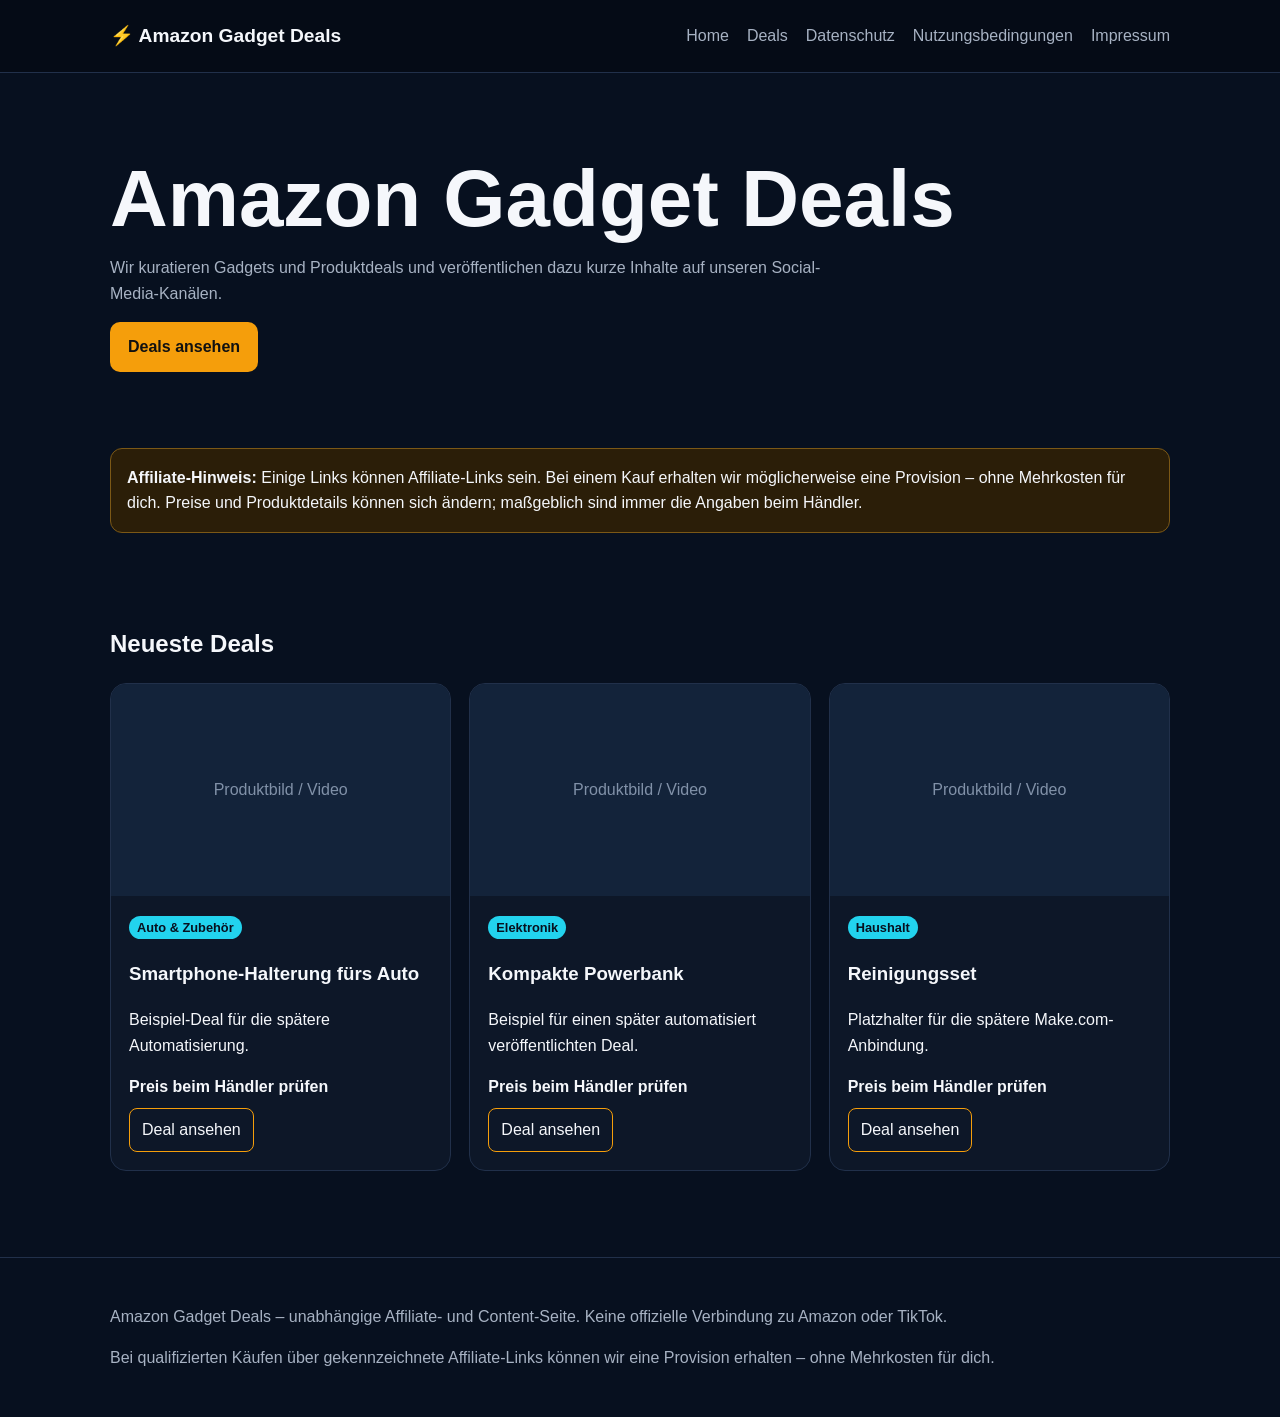
<file: index.html>
<!doctype html><html lang="de"><head><meta charset="utf-8"><meta name="viewport" content="width=device-width,initial-scale=1"><title>Amazon Gadget Deals</title><meta name="description" content="Gadget-Deals und Produkttipps."><link rel="stylesheet" href="style.css"></head><body><header><div class="wrap nav"><a class="brand" href="index.html">⚡ Amazon Gadget Deals</a><nav class="links"><a href="index.html">Home</a><a href="deals.html">Deals</a><a href="datenschutz.html">Datenschutz</a><a href="nutzungsbedingungen.html">Nutzungsbedingungen</a><a href="impressum.html">Impressum</a></nav></div></header><main><section class="hero"><div class="wrap"><h1>Amazon Gadget Deals</h1><p>Wir kuratieren Gadgets und Produktdeals und veröffentlichen dazu kurze Inhalte auf unseren Social-Media-Kanälen.</p><a class="cta" href="deals.html">Deals ansehen</a></div></section><section><div class="wrap"><div class="notice"><strong>Affiliate-Hinweis:</strong> Einige Links können Affiliate-Links sein. Bei einem Kauf erhalten wir möglicherweise eine Provision – ohne Mehrkosten für dich. Preise und Produktdetails können sich ändern; maßgeblich sind immer die Angaben beim Händler.</div></div></section><section><div class="wrap"><h2>Neueste Deals</h2><div id="deals" class="grid"></div></div></section></main><footer><div class="wrap"><p>Amazon Gadget Deals – unabhängige Affiliate- und Content-Seite. Keine offizielle Verbindung zu Amazon oder TikTok.</p><p>Bei qualifizierten Käufen über gekennzeichnete Affiliate-Links können wir eine Provision erhalten – ohne Mehrkosten für dich.</p></div></footer><script src="script.js"></script><script>loadDeals('deals')</script></body></html>
</file>
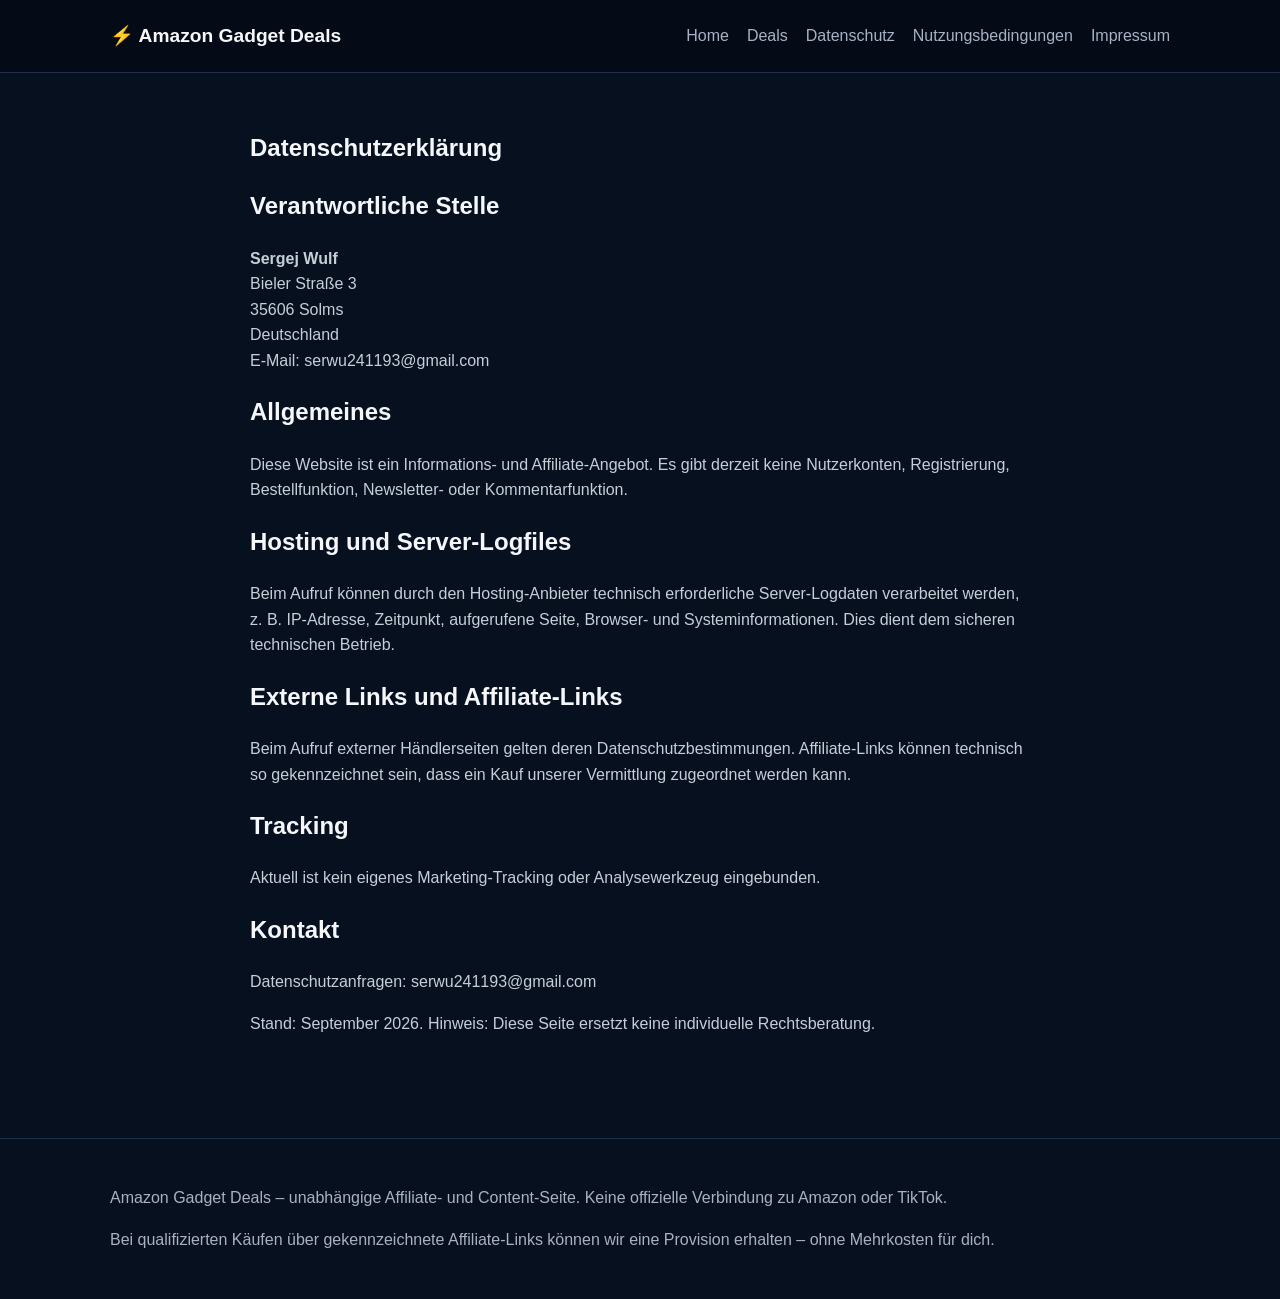
<file: datenschutz.html>
<!doctype html><html lang="de"><head><meta charset="utf-8"><meta name="viewport" content="width=device-width,initial-scale=1"><title>Datenschutz</title><link rel="stylesheet" href="style.css"></head><body><header><div class="wrap nav"><a class="brand" href="index.html">⚡ Amazon Gadget Deals</a><nav class="links"><a href="index.html">Home</a><a href="deals.html">Deals</a><a href="datenschutz.html">Datenschutz</a><a href="nutzungsbedingungen.html">Nutzungsbedingungen</a><a href="impressum.html">Impressum</a></nav></div></header><main><section><div class="wrap legal"><h1>Datenschutzerklärung</h1><h2>Verantwortliche Stelle</h2><p><strong>Sergej Wulf</strong><br>Bieler Straße 3<br>35606 Solms<br>Deutschland<br>E-Mail: serwu241193@gmail.com</p><h2>Allgemeines</h2><p>Diese Website ist ein Informations- und Affiliate-Angebot. Es gibt derzeit keine Nutzerkonten, Registrierung, Bestellfunktion, Newsletter- oder Kommentarfunktion.</p><h2>Hosting und Server-Logfiles</h2><p>Beim Aufruf können durch den Hosting-Anbieter technisch erforderliche Server-Logdaten verarbeitet werden, z. B. IP-Adresse, Zeitpunkt, aufgerufene Seite, Browser- und Systeminformationen. Dies dient dem sicheren technischen Betrieb.</p><h2>Externe Links und Affiliate-Links</h2><p>Beim Aufruf externer Händlerseiten gelten deren Datenschutzbestimmungen. Affiliate-Links können technisch so gekennzeichnet sein, dass ein Kauf unserer Vermittlung zugeordnet werden kann.</p><h2>Tracking</h2><p>Aktuell ist kein eigenes Marketing-Tracking oder Analysewerkzeug eingebunden.</p><h2>Kontakt</h2><p>Datenschutzanfragen: serwu241193@gmail.com</p><p>Stand: September 2026. Hinweis: Diese Seite ersetzt keine individuelle Rechtsberatung.</p></div></section></main><footer><div class="wrap"><p>Amazon Gadget Deals – unabhängige Affiliate- und Content-Seite. Keine offizielle Verbindung zu Amazon oder TikTok.</p><p>Bei qualifizierten Käufen über gekennzeichnete Affiliate-Links können wir eine Provision erhalten – ohne Mehrkosten für dich.</p></div></footer></body></html>
</file>
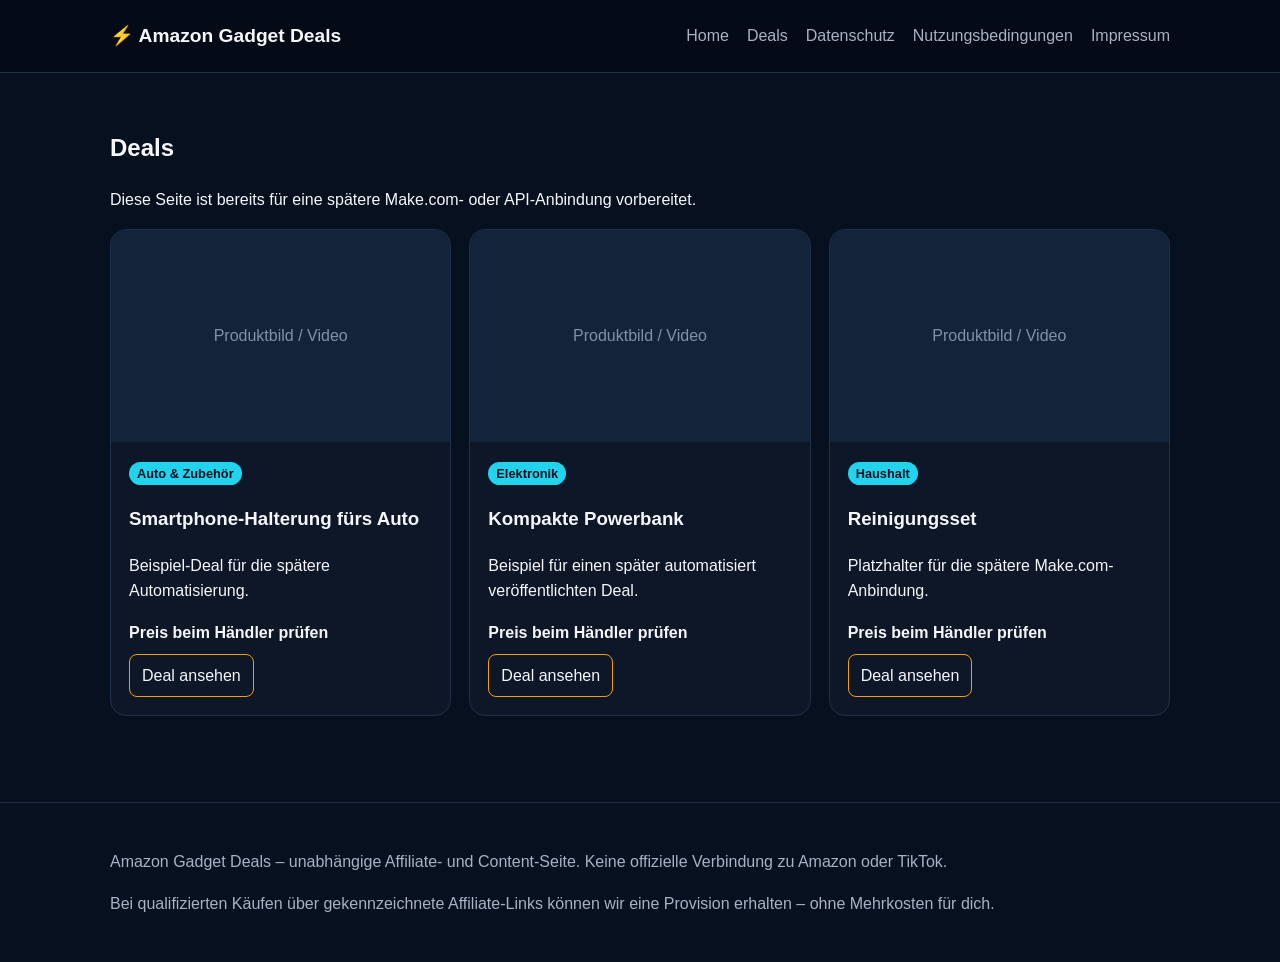
<file: deals.html>
<!doctype html><html lang="de"><head><meta charset="utf-8"><meta name="viewport" content="width=device-width,initial-scale=1"><title>Deals | Amazon Gadget Deals</title><link rel="stylesheet" href="style.css"></head><body><header><div class="wrap nav"><a class="brand" href="index.html">⚡ Amazon Gadget Deals</a><nav class="links"><a href="index.html">Home</a><a href="deals.html">Deals</a><a href="datenschutz.html">Datenschutz</a><a href="nutzungsbedingungen.html">Nutzungsbedingungen</a><a href="impressum.html">Impressum</a></nav></div></header><main><section><div class="wrap"><h1>Deals</h1><p>Diese Seite ist bereits für eine spätere Make.com- oder API-Anbindung vorbereitet.</p><div id="deals" class="grid"></div></div></section></main><footer><div class="wrap"><p>Amazon Gadget Deals – unabhängige Affiliate- und Content-Seite. Keine offizielle Verbindung zu Amazon oder TikTok.</p><p>Bei qualifizierten Käufen über gekennzeichnete Affiliate-Links können wir eine Provision erhalten – ohne Mehrkosten für dich.</p></div></footer><script src="script.js"></script><script>loadDeals('deals')</script></body></html>
</file>
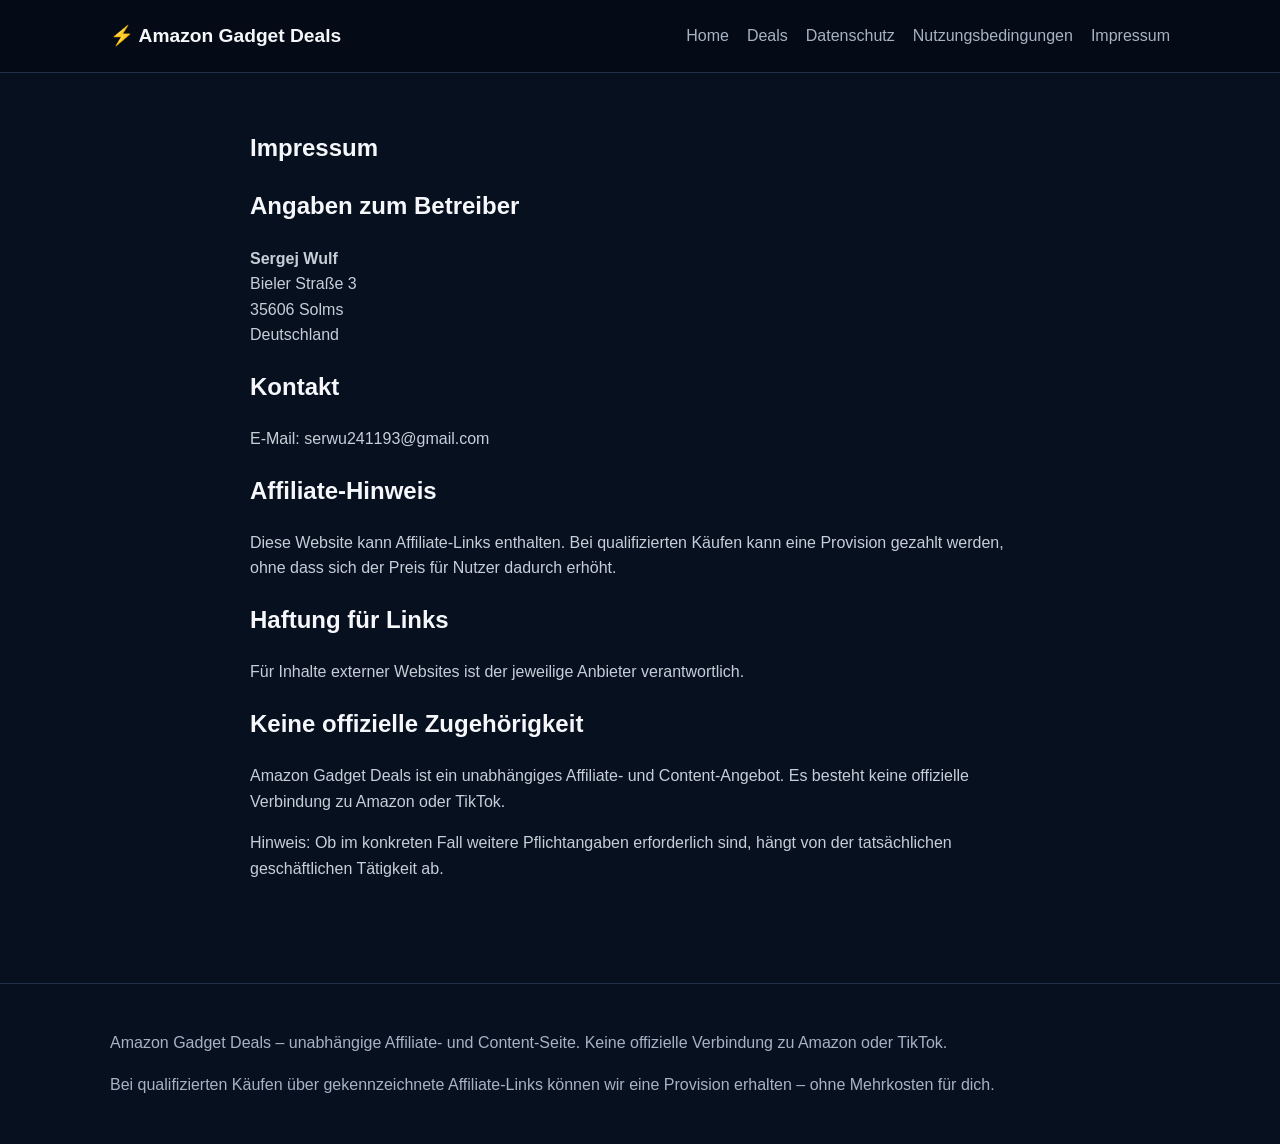
<file: impressum.html>
<!doctype html><html lang="de"><head><meta charset="utf-8"><meta name="viewport" content="width=device-width,initial-scale=1"><title>Impressum</title><link rel="stylesheet" href="style.css"></head><body><header><div class="wrap nav"><a class="brand" href="index.html">⚡ Amazon Gadget Deals</a><nav class="links"><a href="index.html">Home</a><a href="deals.html">Deals</a><a href="datenschutz.html">Datenschutz</a><a href="nutzungsbedingungen.html">Nutzungsbedingungen</a><a href="impressum.html">Impressum</a></nav></div></header><main><section><div class="wrap legal"><h1>Impressum</h1><h2>Angaben zum Betreiber</h2><p><strong>Sergej Wulf</strong><br>Bieler Straße 3<br>35606 Solms<br>Deutschland</p><h2>Kontakt</h2><p>E-Mail: serwu241193@gmail.com</p><h2>Affiliate-Hinweis</h2><p>Diese Website kann Affiliate-Links enthalten. Bei qualifizierten Käufen kann eine Provision gezahlt werden, ohne dass sich der Preis für Nutzer dadurch erhöht.</p><h2>Haftung für Links</h2><p>Für Inhalte externer Websites ist der jeweilige Anbieter verantwortlich.</p><h2>Keine offizielle Zugehörigkeit</h2><p>Amazon Gadget Deals ist ein unabhängiges Affiliate- und Content-Angebot. Es besteht keine offizielle Verbindung zu Amazon oder TikTok.</p><p>Hinweis: Ob im konkreten Fall weitere Pflichtangaben erforderlich sind, hängt von der tatsächlichen geschäftlichen Tätigkeit ab.</p></div></section></main><footer><div class="wrap"><p>Amazon Gadget Deals – unabhängige Affiliate- und Content-Seite. Keine offizielle Verbindung zu Amazon oder TikTok.</p><p>Bei qualifizierten Käufen über gekennzeichnete Affiliate-Links können wir eine Provision erhalten – ohne Mehrkosten für dich.</p></div></footer></body></html>
</file>
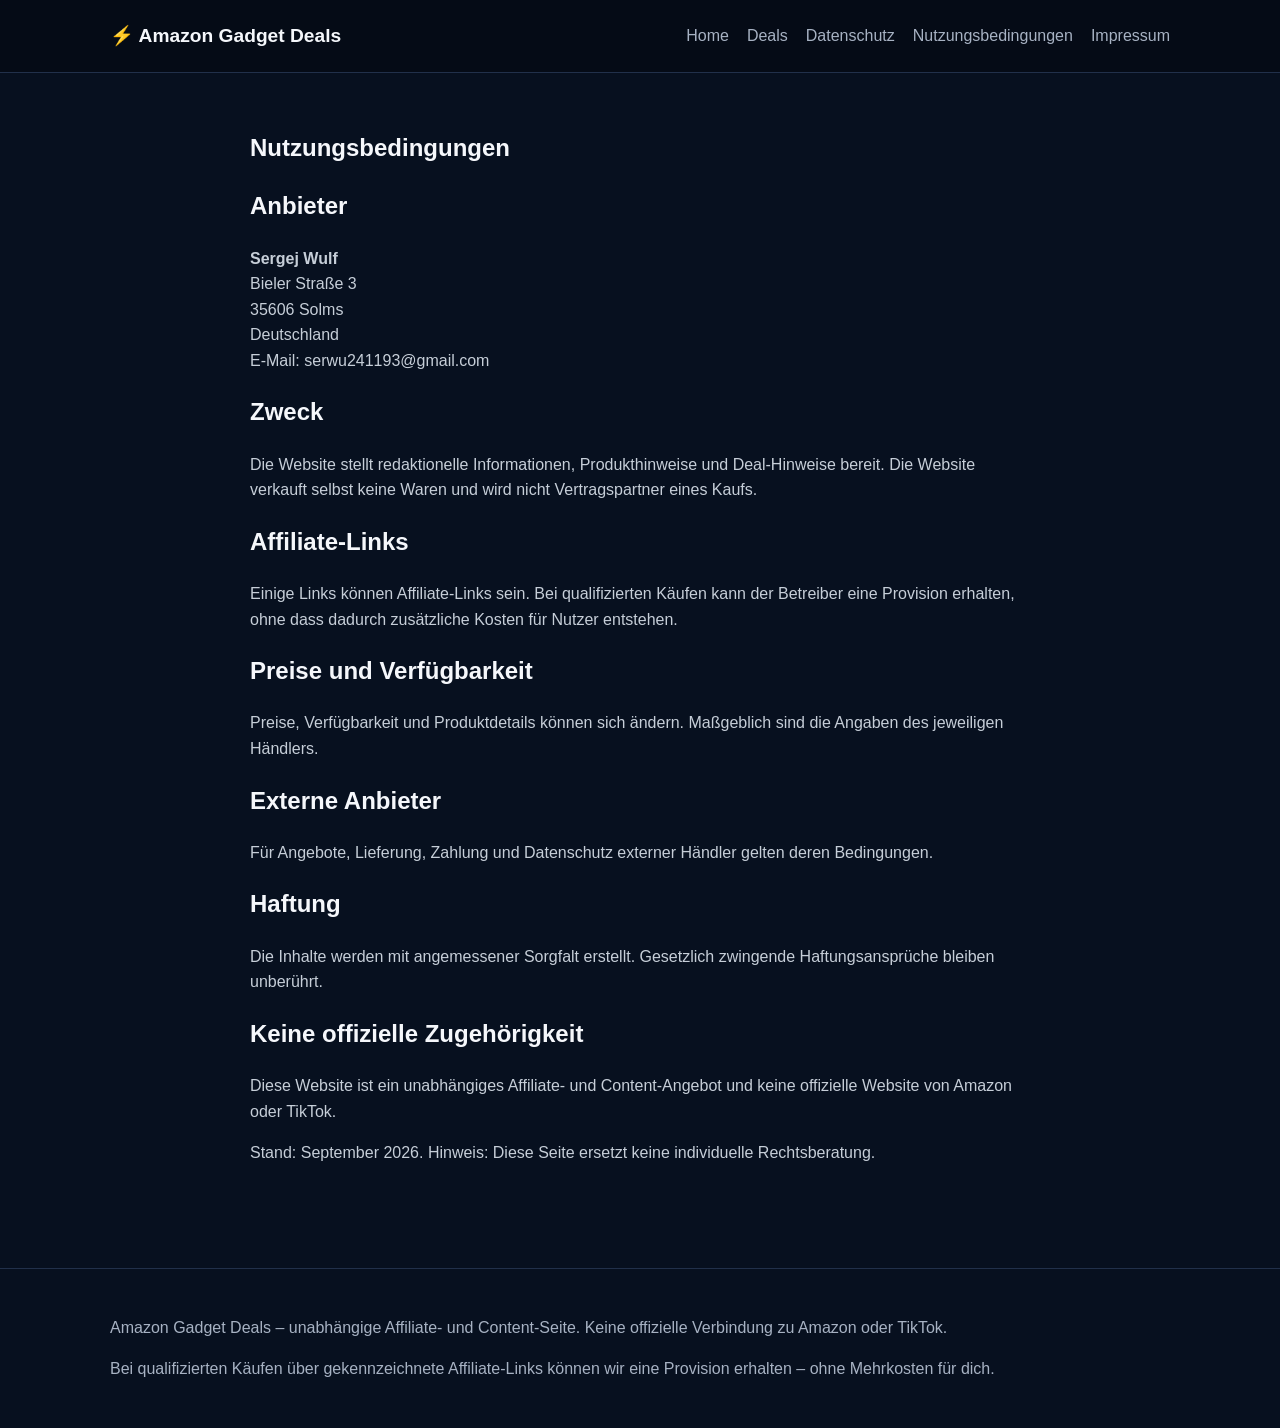
<file: nutzungsbedingungen.html>
<!doctype html><html lang="de"><head><meta charset="utf-8"><meta name="viewport" content="width=device-width,initial-scale=1"><title>Nutzungsbedingungen</title><link rel="stylesheet" href="style.css"></head><body><header><div class="wrap nav"><a class="brand" href="index.html">⚡ Amazon Gadget Deals</a><nav class="links"><a href="index.html">Home</a><a href="deals.html">Deals</a><a href="datenschutz.html">Datenschutz</a><a href="nutzungsbedingungen.html">Nutzungsbedingungen</a><a href="impressum.html">Impressum</a></nav></div></header><main><section><div class="wrap legal"><h1>Nutzungsbedingungen</h1><h2>Anbieter</h2><p><strong>Sergej Wulf</strong><br>Bieler Straße 3<br>35606 Solms<br>Deutschland<br>E-Mail: serwu241193@gmail.com</p><h2>Zweck</h2><p>Die Website stellt redaktionelle Informationen, Produkthinweise und Deal-Hinweise bereit. Die Website verkauft selbst keine Waren und wird nicht Vertragspartner eines Kaufs.</p><h2>Affiliate-Links</h2><p>Einige Links können Affiliate-Links sein. Bei qualifizierten Käufen kann der Betreiber eine Provision erhalten, ohne dass dadurch zusätzliche Kosten für Nutzer entstehen.</p><h2>Preise und Verfügbarkeit</h2><p>Preise, Verfügbarkeit und Produktdetails können sich ändern. Maßgeblich sind die Angaben des jeweiligen Händlers.</p><h2>Externe Anbieter</h2><p>Für Angebote, Lieferung, Zahlung und Datenschutz externer Händler gelten deren Bedingungen.</p><h2>Haftung</h2><p>Die Inhalte werden mit angemessener Sorgfalt erstellt. Gesetzlich zwingende Haftungsansprüche bleiben unberührt.</p><h2>Keine offizielle Zugehörigkeit</h2><p>Diese Website ist ein unabhängiges Affiliate- und Content-Angebot und keine offizielle Website von Amazon oder TikTok.</p><p>Stand: September 2026. Hinweis: Diese Seite ersetzt keine individuelle Rechtsberatung.</p></div></section></main><footer><div class="wrap"><p>Amazon Gadget Deals – unabhängige Affiliate- und Content-Seite. Keine offizielle Verbindung zu Amazon oder TikTok.</p><p>Bei qualifizierten Käufen über gekennzeichnete Affiliate-Links können wir eine Provision erhalten – ohne Mehrkosten für dich.</p></div></footer></body></html>
</file>
<file: style.css>
:root{--bg:#07101f;--panel:#0d1728;--text:#f5f7fb;--muted:#a7b2c3;--gold:#f59e0b;--cyan:#22d3ee;--line:#21304a}
*{box-sizing:border-box}body{margin:0;font-family:Arial,sans-serif;background:#07101f;color:#f5f7fb;line-height:1.6}a{color:inherit;text-decoration:none}
.wrap{max-width:1100px;margin:auto;padding:0 20px}header{background:#050b16;border-bottom:1px solid var(--line)}.nav{display:flex;justify-content:space-between;align-items:center;min-height:72px;gap:18px}.brand{font-weight:800;font-size:1.2rem}.links{display:flex;gap:18px;flex-wrap:wrap}.links a{color:var(--muted)}
.hero{padding:70px 0 40px}.hero h1{font-size:clamp(2.5rem,7vw,5rem);line-height:1;margin:.2em 0}.hero p{color:var(--muted);max-width:720px}.cta{display:inline-block;background:var(--gold);color:#111;padding:12px 18px;border-radius:10px;font-weight:700}
.notice{border:1px solid #7b5816;background:#2b1e08;padding:16px;border-radius:12px}.grid{display:grid;grid-template-columns:repeat(3,1fr);gap:18px}.card{background:var(--panel);border:1px solid var(--line);border-radius:16px;overflow:hidden}.media{aspect-ratio:16/10;background:#13233a;display:grid;place-items:center;color:#8191a8}.card-body{padding:18px}.tag{background:var(--cyan);color:#07101f;padding:4px 8px;border-radius:999px;font-size:.8rem;font-weight:700}.button{display:inline-block;border:1px solid var(--gold);padding:8px 12px;border-radius:8px;margin-top:8px}
section{padding:36px 0}.legal{max-width:820px}.legal p,.legal li{color:#c6ced8}footer{border-top:1px solid var(--line);margin-top:50px;padding:30px 0;color:var(--muted)}
@media(max-width:800px){.grid{grid-template-columns:1fr 1fr}.links{display:none}}@media(max-width:540px){.grid{grid-template-columns:1fr}}
</file>
